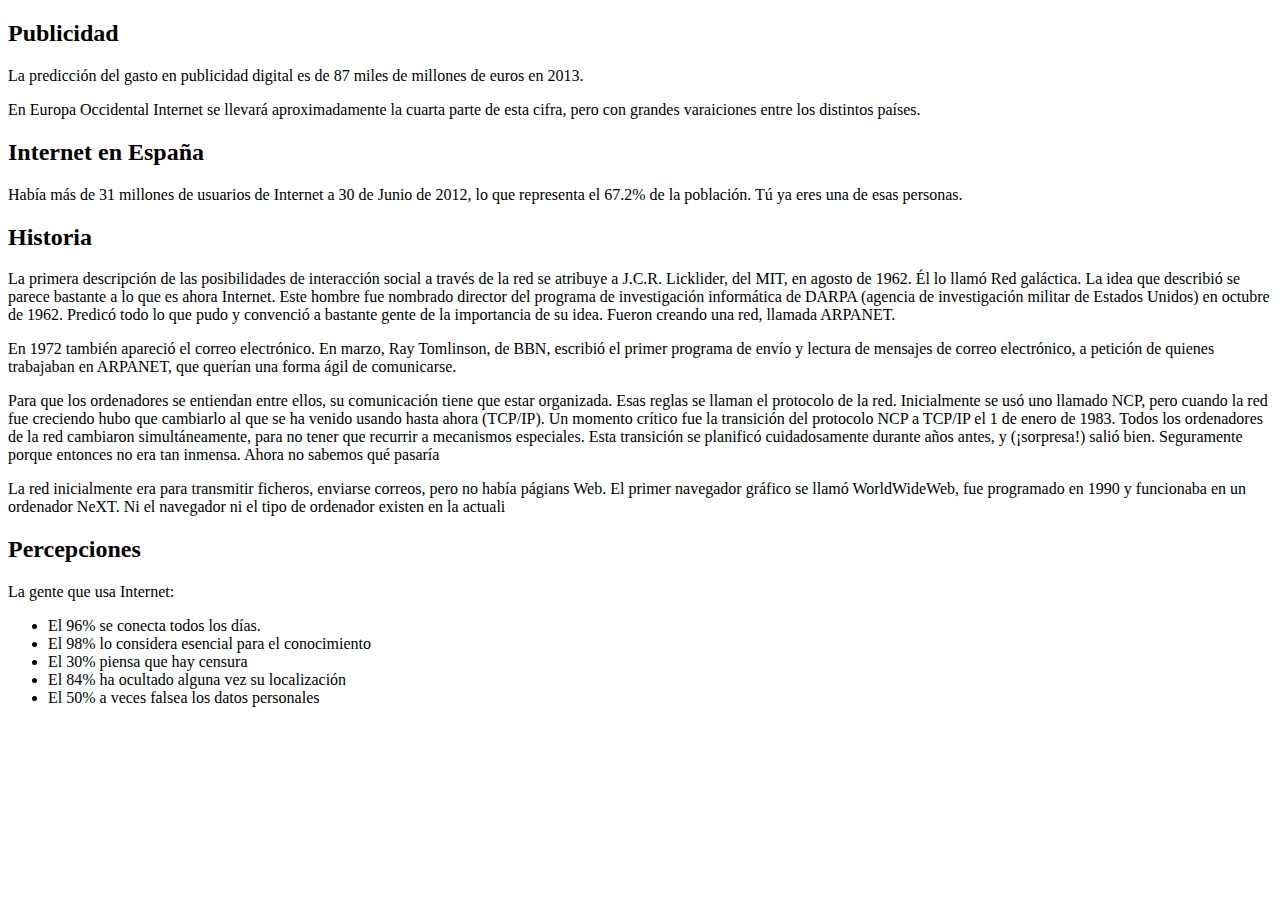
<file: ejercicio1/index.html>
<!DOCTYPE html>
<html lang="en">
<head>
    <meta charset="UTF-8">
    <meta http-equiv="X-UA-Compatible" content="IE=edge">
    <meta name="viewport" content="width=device-width, initial-scale=1.0">
    <title>Ejercicio 1</title>
    <link rel="stylesheet" href="formatos.css"/>

</head>
<body class="general">
    <div>
        <h2>Publicidad</h2>
        <p>La predicción del gasto en publicidad digital es de 87 miles de millones de euros en 2013.</p>
        <p>En Europa Occidental Internet se llevará aproximadamente la cuarta parte de esta cifra, pero con grandes varaiciones entre los distintos países.</p>

        <h2>Internet en España</h2>
        <p>Había más de 31 millones de usuarios de Internet a 30 de Junio de 2012, lo que representa el 67.2% de la población. Tú ya eres una de esas personas.</p>

        <h2>Historia</h2>
        <p>La primera descripción de las posibilidades de interacción social a través de la red se atribuye a J.C.R. Licklider, del MIT, en agosto de 1962. Él lo llamó <span class="negrita">Red galáctica.</span> La idea que describió se parece bastante a lo que es ahora Internet. Este hombre fue nombrado director del programa de investigación informática de DARPA (agencia de investigación militar de Estados Unidos) en octubre de 1962. Predicó todo lo que pudo y convenció a bastante gente de la importancia de su idea. Fueron creando una red, llamada ARPANET.</p>
        <p>En 1972 también apareció el correo electrónico. En marzo, Ray Tomlinson, de BBN, escribió el primer programa de envío y lectura de mensajes de correo electrónico, a petición de quienes trabajaban en ARPANET, que querían una forma ágil de comunicarse.</p>
        <p>Para que los ordenadores se entiendan entre ellos, su comunicación tiene que estar organizada. Esas reglas se llaman el  <span class="negrita">protocolo</span> de la red. Inicialmente se usó uno llamado NCP, pero cuando la red fue creciendo hubo que cambiarlo al que se ha venido usando hasta ahora (TCP/IP). Un momento crítico fue la transición del protocolo NCP a TCP/IP el 1 de enero de 1983. Todos los ordenadores de la red cambiaron simultáneamente, para no tener que recurrir a mecanismos especiales. Esta transición se planificó cuidadosamente durante años antes, y (¡sorpresa!) salió bien. Seguramente porque entonces no era tan inmensa. Ahora no sabemos qué pasaría</p>
        <p>La red inicialmente era para transmitir ficheros, enviarse correos, pero no había págians Web. El primer navegador gráfico se llamó <span class="negrita">WorldWideWeb,</span> fue programado en 1990 y funcionaba en un ordenador NeXT. Ni el navegador ni el tipo de ordenador existen en la actuali</p>
        
        <h2>Percepciones</h2>
        <p>La gente que usa Internet:</p>
        <ul>
            <li>El 96% se conecta todos los días.</li>
            <li>El 98% lo considera esencial para el conocimiento</li>
            <li>El 30% piensa que hay censura</li>
            <li>El 84% ha ocultado alguna vez su localización</li>
            <li>El 50% a veces falsea los datos personales</li>
        </ul>
    </div>
</body>
</html>
</file>
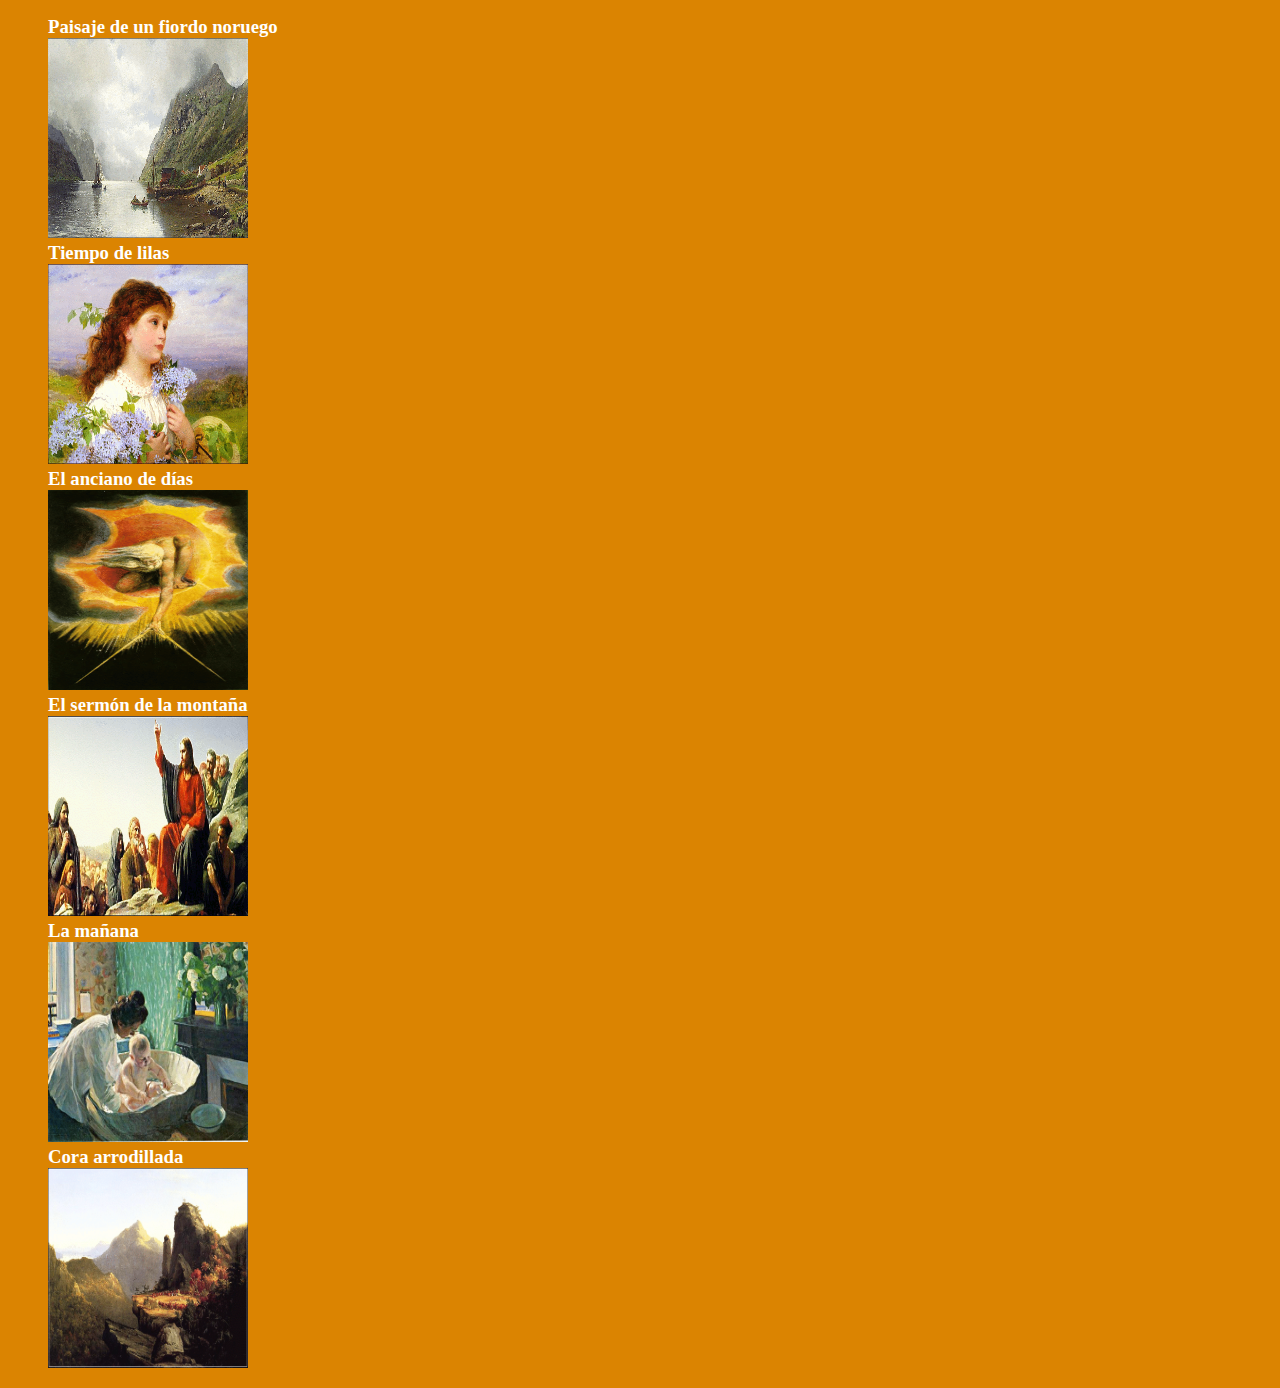
<file: ejercicio2/index.html>
<!DOCTYPE html>
<html lang="en">
<head>
    <meta charset="UTF-8">
    <meta http-equiv="X-UA-Compatible" content="IE=edge">
    <meta name="viewport" content="width=device-width, initial-scale=1.0">
    <title>Ejercicio2</title>
    <link rel="stylesheet" href="formatos.css"/>
</head>
<body>
    <div>
        <ul style="list-style-type: none;">
            <li>
                <span title="de Askevold Anders"><h3>Paisaje de un fiordo noruego</h3></span>
                <img class="imagenes" src="/imagenes/paisaje1.png">
            </li>
            <li>
                <span title="de Sophie Anderson"><h3>Tiempo de lilas</h3></span>
                <img class="imagenes" src="/imagenes/paisaje2.png">
            </li>
            <li>
                <span title="de Blake"><h3>El anciano de días</h3></span>
                <img class="imagenes" src="/imagenes/paisaje3.png">
            </li>
            <li>
                <span title="de Bloch"><h3>El sermón de la montaña</h3></span>
                <img class="imagenes" src="/imagenes/paisaje4.png">
            </li>
            <li>
                <span title="de Boris Kustodiyev"><h3>La mañana</h3></span>
                <img class="imagenes" src="/imagenes/paisaje5.png">
            </li>
            <li>
                <span title="de Thomas Cole"><h3>Cora arrodillada</h3></span>
                <img class="imagenes" src="/imagenes/paisaje6.png">
            </li>
        </ul>
    </div>
</body>
</html>
</file>
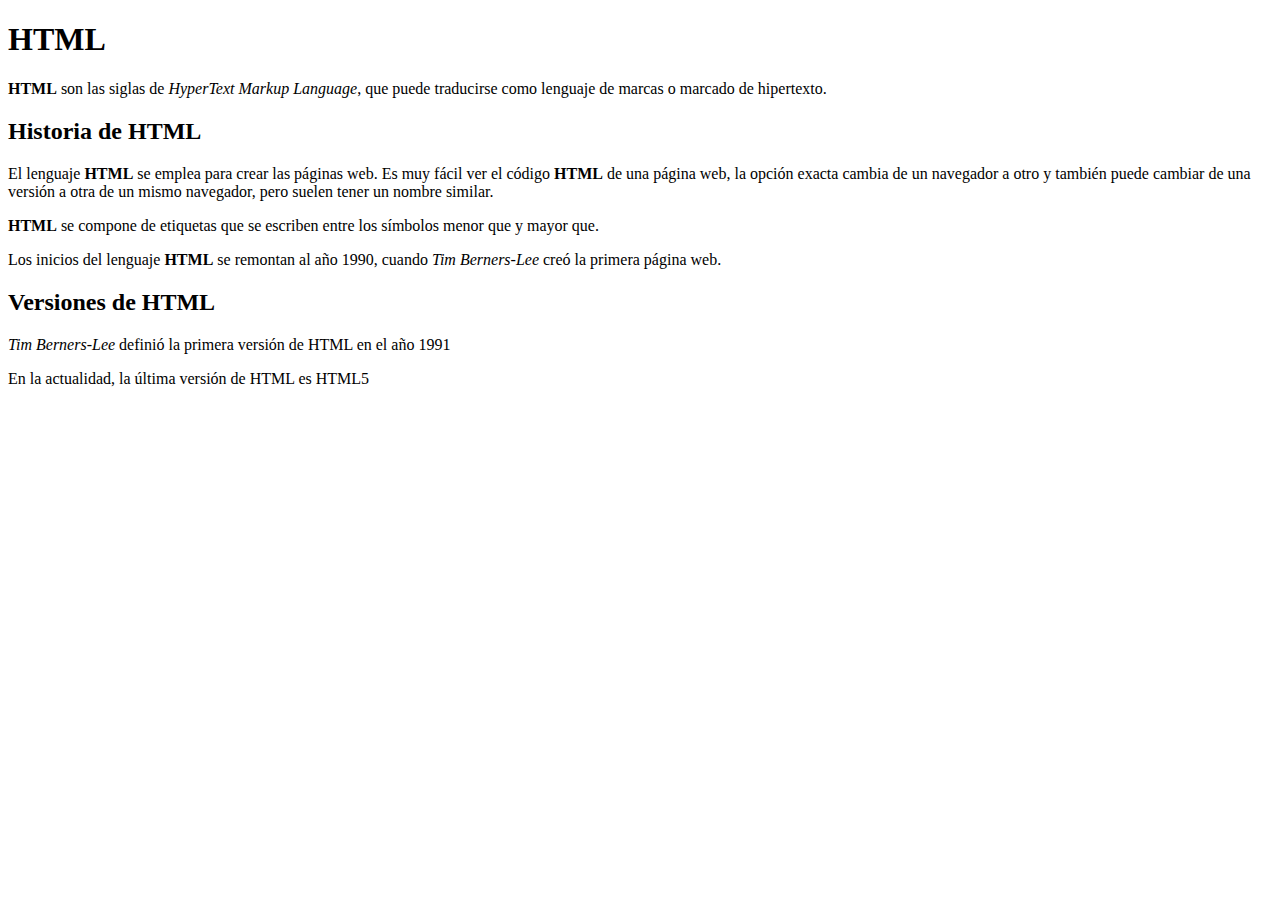
<file: ejercicio3/index.html>
<!DOCTYPE html>
<html lang="en">
<head>
    <meta charset="UTF-8">
    <meta http-equiv="X-UA-Compatible" content="IE=edge">
    <meta name="viewport" content="width=device-width, initial-scale=1.0">
    <title>Ejercicio 3</title>
</head>
<body>
    <h1>HTML</h1>
    <p><strong>HTML</strong> son las siglas de <em>HyperText Markup Language</em>, que puede traducirse como lenguaje de marcas o marcado de hipertexto.
    </p>
    <h2>Historia de HTML</h2>
    <p>El lenguaje <strong>HTML</strong> se emplea para crear las páginas web. Es muy fácil ver el código <strong>HTML</strong> de una página web, la opción exacta cambia de un navegador a otro y también puede cambiar de una versión a otra de un mismo navegador, pero suelen tener un nombre similar.
    </p>
    
    <p><strong>HTML</strong> se compone de etiquetas que se escriben entre los símbolos menor que y mayor que.</p>
    
    <p>Los inicios del lenguaje <strong>HTML</strong> se remontan al año 1990, cuando <em>Tim Berners-Lee</em> creó la primera página web.</p>
    <h2>Versiones de HTML</h2>
    <p><em>Tim Berners-Lee</em> definió la primera versión de HTML en el año 1991</p>
    <p>En la actualidad, la última versión de HTML es HTML5</p>
</body>
</html>
</file>
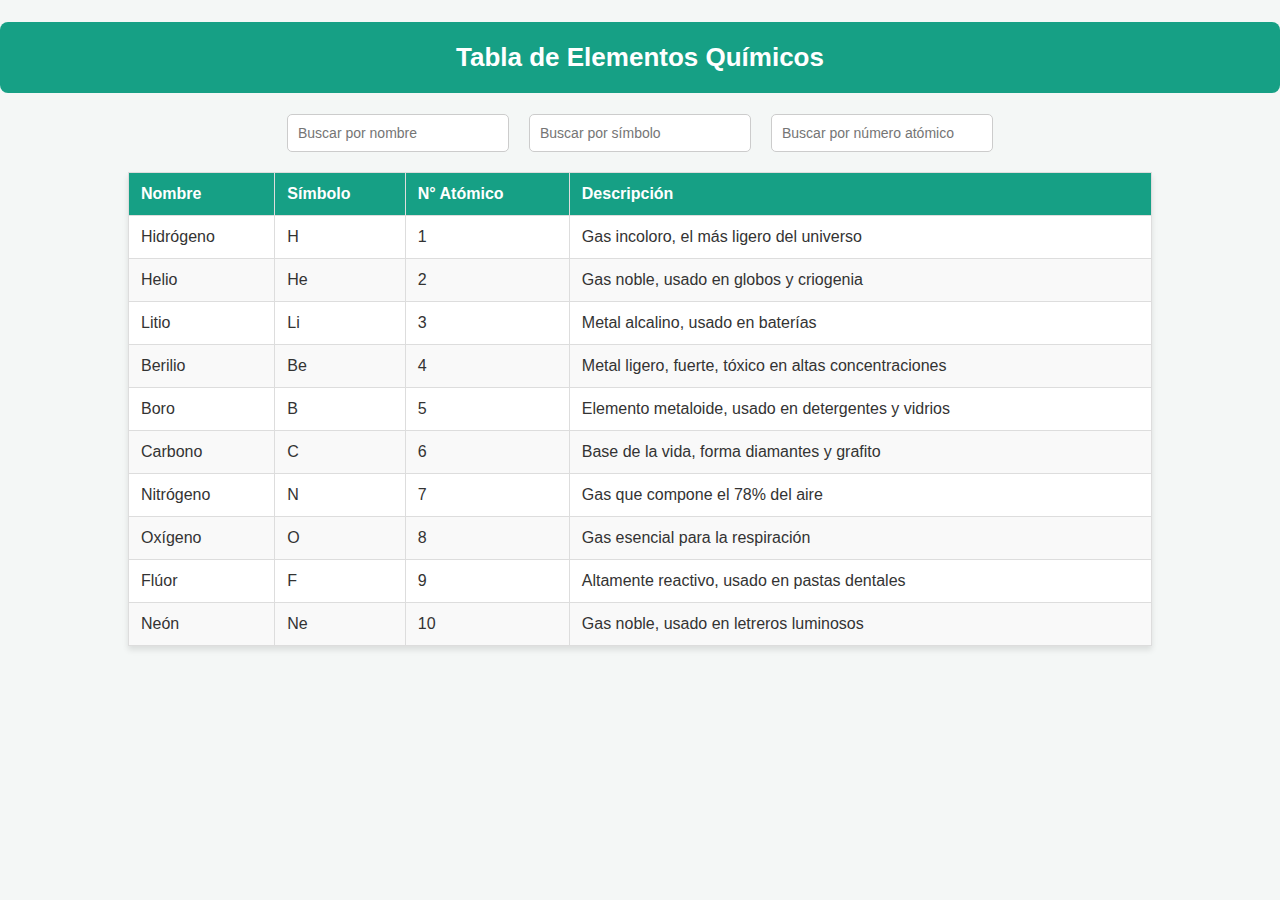
<file: ejercicio4/index.html>
<!DOCTYPE html>
<html lang="es">
    <head>
        <meta charset="UTF-8">
        <title>Tabla periódica - Elementos</title>
        <meta name="author" content="J.Ramon Castro">

        <link rel="stylesheet" href="estiloTable.css">
        <script src="filtroTable.js"></script>
    </head>

    <body>
        <h2>Tabla de Elementos Químicos</h2>

        <!-- Hemos generado 3 buscadores para poder filtrar los elementos según su nombre, símbolo o núm. atómico -->
        <div class="buscadores">
            <input type="text" class="buscador" placeholder="Buscar por nombre">
            <input type="text" class="buscador" placeholder="Buscar por símbolo">
            <input type="text" class="buscador" placeholder="Buscar por número atómico">
        </div>

        <!-- Mostramos los 10 primeros elementos de la tabla periódica a modo de prueba -->
        <table>
            <thead>
                <tr>
                    <th>Nombre</th>
                    <th>Símbolo</th>
                    <th>N° Atómico</th>
                    <th>Descripción</th>
                </tr>
            </thead>

            <tbody>
                <tr>
                    <td>Hidrógeno</td>
                    <td>H</td>
                    <td>1</td>
                    <td>Gas incoloro, el más ligero del universo</td>
                </tr>
                <tr>
                    <td>Helio</td>
                    <td>He</td>
                    <td>2</td>
                    <td>Gas noble, usado en globos y criogenia</td>
                </tr>
                <tr>
                    <td>Litio</td>
                    <td>Li</td>
                    <td>3</td>
                    <td>Metal alcalino, usado en baterías</td>
                </tr>
                <tr>
                    <td>Berilio</td>
                    <td>Be</td>
                    <td>4</td>
                    <td>Metal ligero, fuerte, tóxico en altas concentraciones</td>
                </tr>
                <tr>
                    <td>Boro</td>
                    <td>B</td>
                    <td>5</td>
                    <td>Elemento metaloide, usado en detergentes y vidrios</td>
                </tr>
                <tr>
                    <td>Carbono</td>
                    <td>C</td>
                    <td>6</td>
                    <td>Base de la vida, forma diamantes y grafito</td>
                </tr>
                <tr>
                    <td>Nitrógeno</td>
                    <td>N</td>
                    <td>7</td>
                    <td>Gas que compone el 78% del aire</td>
                </tr>
                <tr>
                    <td>Oxígeno</td>
                    <td>O</td>
                    <td>8</td>
                    <td>Gas esencial para la respiración</td>
                </tr>
                <tr>
                    <td>Flúor</td>
                    <td>F</td>
                    <td>9</td>
                    <td>Altamente reactivo, usado en pastas dentales</td>
                </tr>
                <tr>
                    <td>Neón</td>
                    <td>Ne</td>
                    <td>10</td>
                    <td>Gas noble, usado en letreros luminosos</td>
                </tr>
            </tbody>
        </table>
    </body>
</html>
</file>
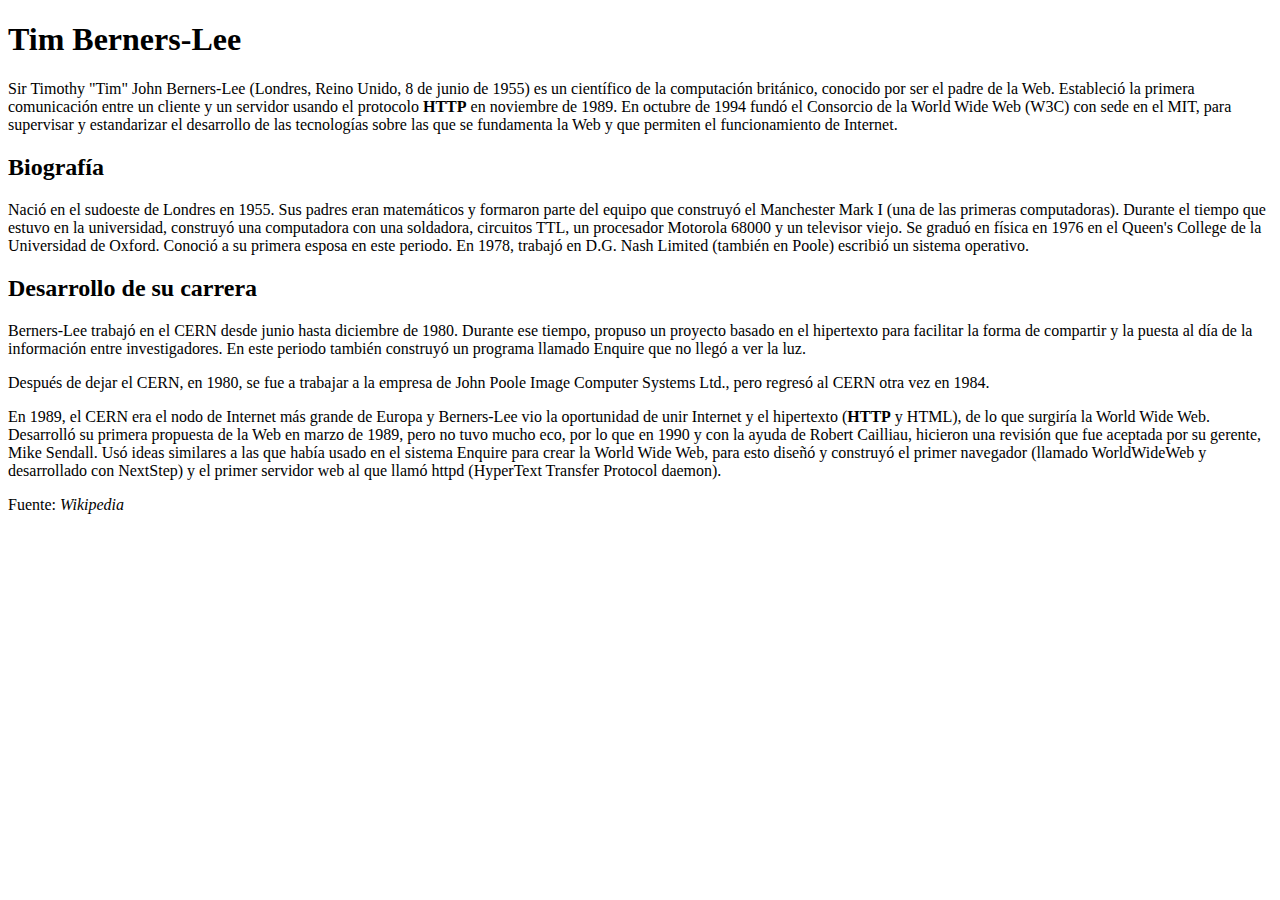
<file: ejercicio3/basicos2.html>
<!DOCTYPE html>
<html lang="en">
<head>
    <meta charset="UTF-8">
    <meta http-equiv="X-UA-Compatible" content="IE=edge">
    <meta name="viewport" content="width=device-width, initial-scale=1.0">
    <title>Tim Berners-Lee</title>
</head>
<body>
    <h1>Tim Berners-Lee</h1>
    <p>Sir Timothy "Tim" John Berners-Lee (Londres, Reino Unido, 8 de junio de 1955) es un científico de la computación británico, conocido por ser el padre de la Web. Estableció la primera comunicación entre un cliente y un servidor usando el protocolo <strong>HTTP</strong> en noviembre de 1989. En octubre de 1994 fundó el Consorcio de la World Wide Web (W3C) con sede en el MIT, para supervisar y estandarizar el desarrollo de las tecnologías sobre las que se fundamenta la Web y que permiten el funcionamiento de Internet.</p>
    <h2>Biografía</h2>
    <p>Nació en el sudoeste de Londres en 1955. Sus padres eran matemáticos y formaron parte del equipo que construyó el Manchester Mark I (una de las primeras computadoras). Durante el tiempo que estuvo en la universidad, construyó una computadora con una soldadora, circuitos TTL, un procesador Motorola 68000 y un televisor viejo. Se graduó en física en 1976 en el Queen's College de la Universidad de Oxford. Conoció a su primera esposa en este periodo. En 1978, trabajó en D.G. Nash Limited (también en Poole) escribió un sistema operativo.</p>
    <h2>Desarrollo de su carrera</h2>
    <p>Berners-Lee trabajó en el CERN desde junio hasta diciembre de 1980. Durante ese tiempo, propuso un proyecto basado en el hipertexto para facilitar la forma de compartir y la puesta al día de la información entre investigadores. En este periodo también construyó un programa llamado Enquire que no llegó a ver la luz.</p>
    <p>Después de dejar el CERN, en 1980, se fue a trabajar a la empresa de John Poole Image Computer Systems Ltd., pero regresó al CERN otra vez en 1984.</p>
    <p>En 1989, el CERN era el nodo de Internet más grande de Europa y Berners-Lee vio la oportunidad de unir Internet y el hipertexto (<strong>HTTP</strong> y HTML), de lo que surgiría la World Wide Web. Desarrolló su primera propuesta de la Web en marzo de 1989, pero no tuvo mucho eco, por lo que en 1990 y con la ayuda de Robert Cailliau, hicieron una revisión que fue aceptada por su gerente, Mike Sendall. Usó ideas similares a las que había usado en el sistema Enquire para crear la World Wide Web, para esto diseñó y construyó el primer navegador (llamado WorldWideWeb y desarrollado con NextStep) y el primer servidor web al que llamó httpd (HyperText Transfer Protocol daemon).</p>
    <p>Fuente: <em>Wikipedia</em></p>
</body>
</html>
</file>
<file: ejercicio1/formatos.css>
.general{
    font: bold;
    background-image: url(fondo1.png) fixed;
}

span .negrita{
    font: bold;
}
</file>
<file: ejercicio2/formatos.css>
.imagenes {
    width: 200px;
    height: 200px;
}

.imagenes:hover {
    width: 400px;
    height: 400px;
}

h3{
    margin-top: 0em;
    margin-bottom: 0em;
    color: white;
}

body{
    background-color: rgb(219, 132, 1);
}
</file>
<file: ejercicio4/estiloTable.css>
/* Estilo general */
body {
    font-family: Arial, sans-serif;
    margin: 0;
    padding: 0;
    background-color: #f4f7f6;
    color: #333;
}

/* Estilo para el encabezado */
h2 {
    text-align: center;
    background-color: #16a085;
    color: #ffffff;
    padding: 20px;
    font-size: 26px;
    font-weight: 600;
    border-radius: 8px;
}

/* Estilo para el contenedor de los inputs de búsqueda */
.buscadores {
    display: flex;
    justify-content: center;
    gap: 20px;
    margin-bottom: 20px;
}

.buscador {
    padding: 10px;
    font-size: 14px;
    border: 1px solid #ccc;
    border-radius: 5px;
    width: 200px;
    transition: border-color 0.3s ease;
}

.buscador:focus {
    border-color: #16a085;
    outline: none;
}

/* Estilo para la tabla */
table {
    width: 80%;
    margin: 0 auto;
    border-collapse: collapse;
    background-color: #fff;
    box-shadow: 0 4px 6px rgba(0, 0, 0, 0.1);
}

table th, table td {
    padding: 12px;
    text-align: left;
    border: 1px solid #ddd;
}

table th {
    background-color: #16a085;
    color: white;
}

table tbody tr:nth-child(even) {
    background-color: #f9f9f9;
}

table tbody tr:hover {
    background-color: #ecf0f1;
}

/* Estilo para los inputs de búsqueda cuando están enfocados */
.buscador:focus {
    border-color: #16a085;
    outline: none;
}
</file>
